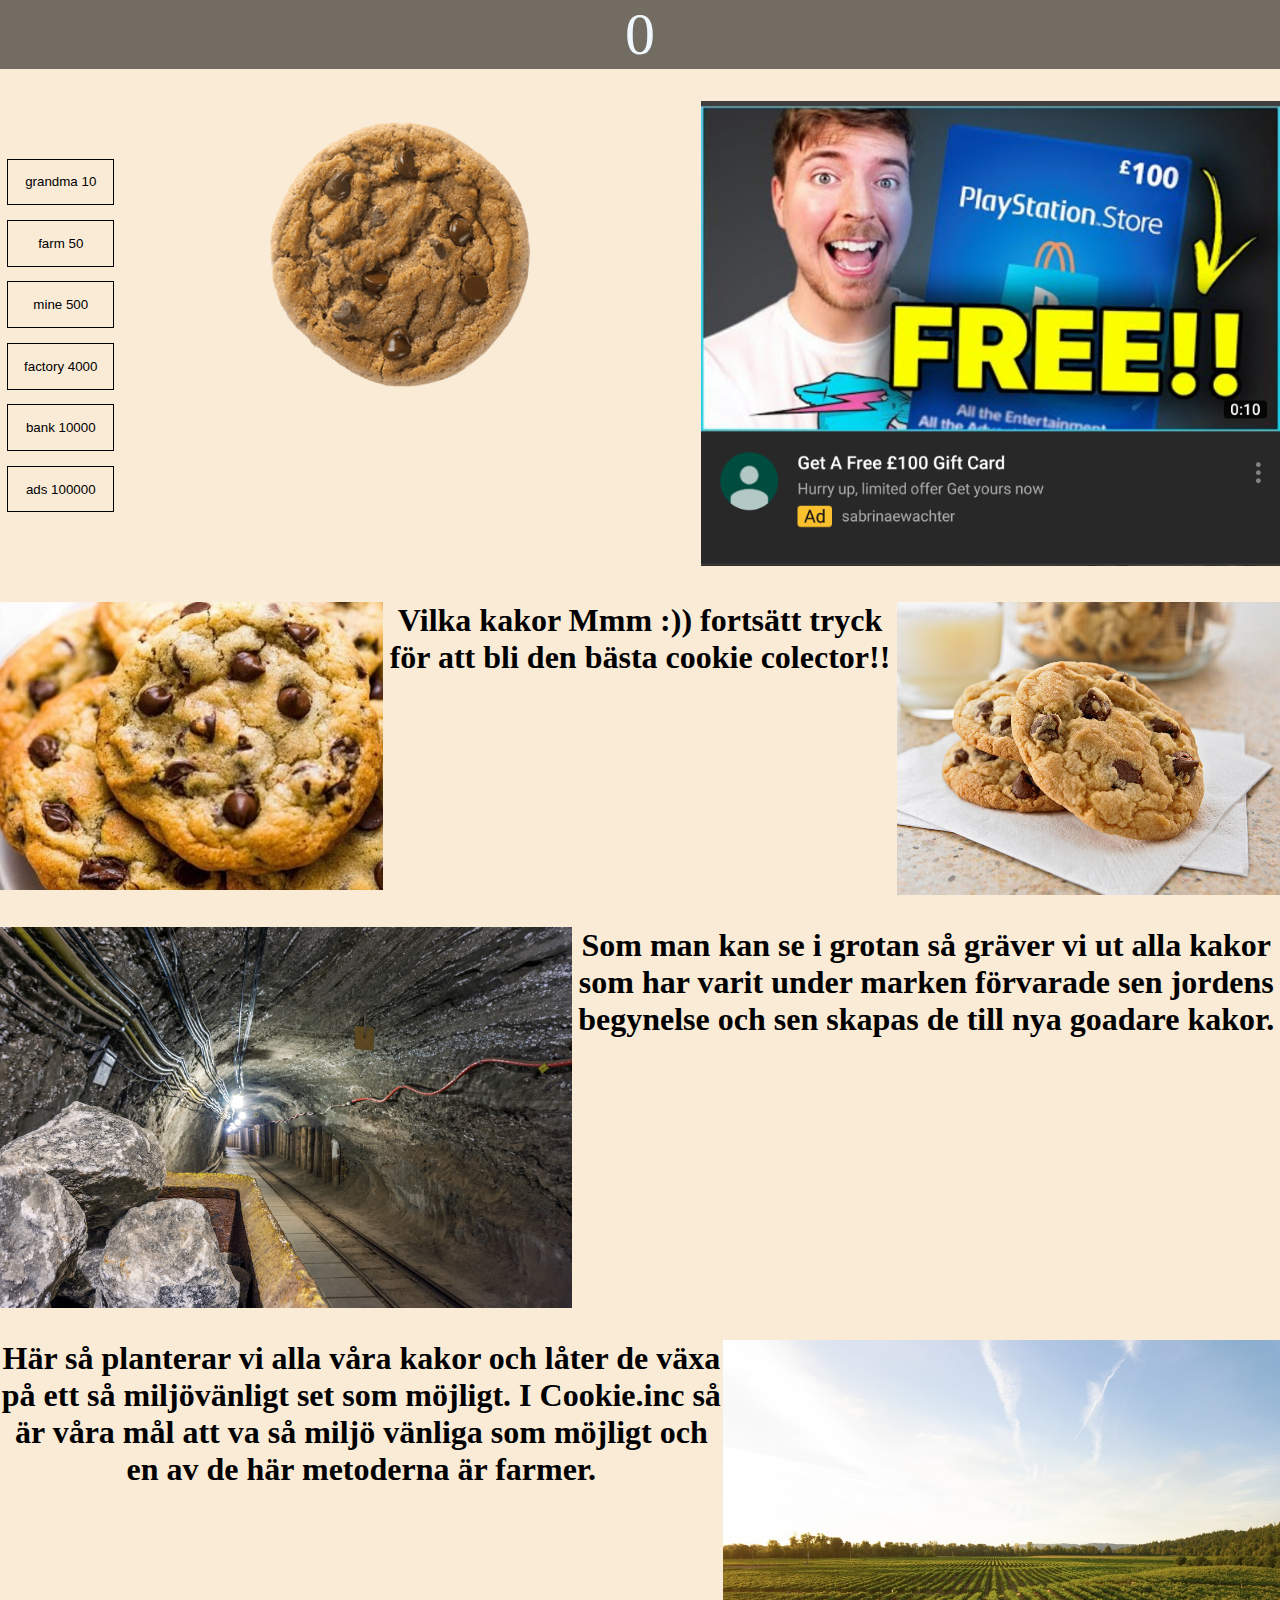
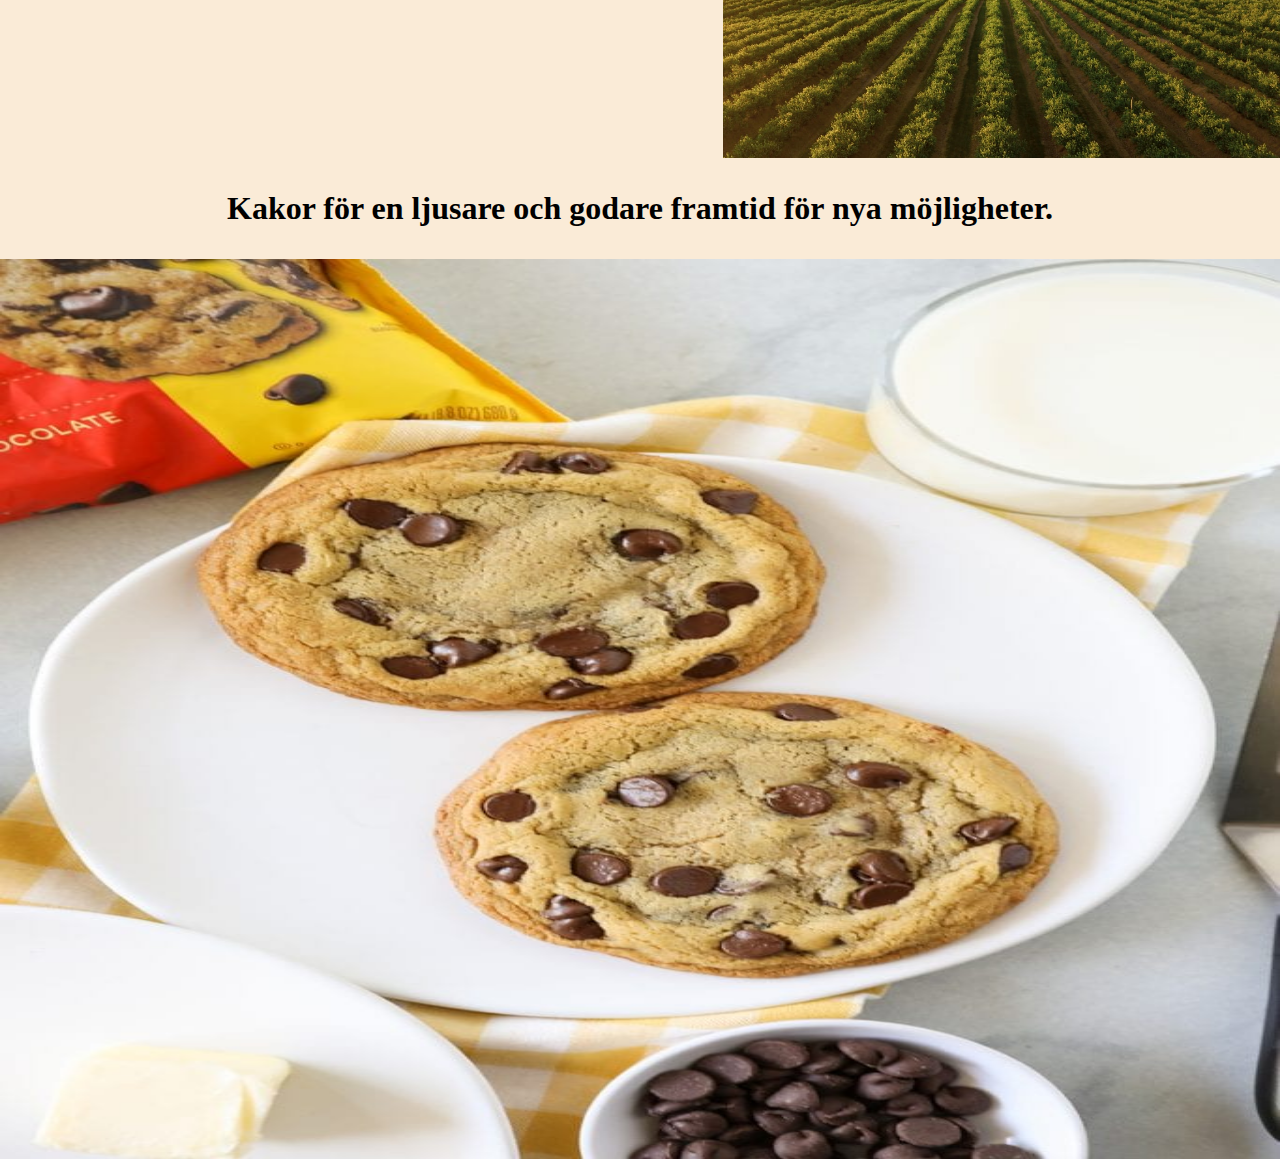
<file: index.html>
<!DOCTYPE html>
<html lang="en">
  <head>
    <meta charset="UTF-8" />
    <meta http-equiv="X-UA-Compatible" content="IE=edge" />
    <meta name="viewport" content="width=device-width, initial-scale=1.0" />
    <title>Cookie Clicker</title>
    <link rel="stylesheet" href="style.css" />
    <script defer src="apps.js"></script>
  </head>
  <body>
    <p class="click-count-text">0</p>
    <div class="flexy spaced">
      <div class="upgrade">
        <button class="grandma">
          grandma <span class="grandmaPrice">10</span>
        </button>
        <button class="farm">farm <span class="farmPrice">50</span></button>
        <button class="mine">mine <span class="minePrice">500</span></button>
        <button class="factory">
          factory <span class="factoryPrice">4000</span>
        </button>
        <button class="bank">bank <span class="bankPrice">10000</span></button>
        <button class="ads">ads <span class="adsPrice">100000</span></button>
      </div>
      <div class="cookie">
        <button class="cookie-btn"><img src="Cookie.gif" width="400" /></button>
      </div>
      <div class="mrBeast">
        <a href="infor1.html">
          <img width="500" src="Mrbeast.png" alt="" />
        </a>
      </div>
    </div>
    <div class="flexy spaced">
      <img width="100" src="Mums.jpg" alt="" />
      <h1>
        Vilka kakor Mmm :)) fortsätt tryck för att bli den bästa cookie
        colector!!
      </h1>
      <img width="100" src="Nybakat.jpg" alt="" />
    </div>
    <div class="flexy spaced">
      <img width="50" src="cave.jpg" alt="" />
      <h1>
        Som man kan se i grotan så gräver vi ut alla kakor som har varit under
        marken förvarade sen jordens begynelse och sen skapas de till nya
        goadare kakor.
      </h1>
    </div>

    <div class="flexy spaced">
      <h1>
        Här så planterar vi alla våra kakor och låter de växa på ett så
        miljövänligt set som möjligt. I Cookie.inc så är våra mål att va så
        miljö vänliga som möjligt och en av de här metoderna är farmer.
      </h1>
      <img width="100" src="farm.jpg" alt="" />
    </div>

    <div class="flexy spaced">
      <h1>Kakor för en ljusare och godare framtid för nya möjligheter.</h1>
    </div>
  </body>
<div class="flexy spaced">
<img class="tall-img" src="Mjölkchoklad.jpg" alt="">
</div>
</html>
</file>
<file: style.css>
* {
  margin: 0;
  padding: 0;
  box-sizing: border-box;
}

button {
  border: 0;
  background-color: transparent;
}

article {
  display: flex;
}

.Container {
  display: flex;
}

body {
  text-align: center;
  background-color: antiquewhite;
}

.click-count-text {
  font-size: 60px;
  color: aliceblue;
  background-color: rgba(0, 0, 0, 0.541);
}

.btn {
  border: 5cm;
  background-color: inherit;
  padding: 14px 28px;
  font-size: 16px;
  cursor: pointer;
  display: inline-block;
}

.grandma {
  border: 1px black solid;
  padding: 2ch;
  margin: 1ch;
}

.farm {
  border: 1px black solid;
  padding: 2ch;
  margin: 1ch;
}

.mine {
  border: 1px black solid;
  padding: 2ch;
  margin: 1ch;
}

.factory {
  border: 1px black solid;
  padding: 2ch;
  margin: 1ch;
}

.bank {
  border: 1px black solid;
  padding: 2ch;
  margin: 1ch;
}

.ads {
  border: 1px black solid;
  padding: 2ch;
  margin: 1ch;
}

.upgrade {
  display: flex;
  flex-direction: column;
  width: 30%;
  justify-content: center;
}

.upgrade button {
  width: 8em;
}

.flexy {
  display: grid;
  grid-auto-flow: column;
}

.spaced {
  margin-top: 2em;
}

.tall-img {
  height: 100vh;
  width: auto;
}

.flexy img {
  width: 100%;
}
</file>
